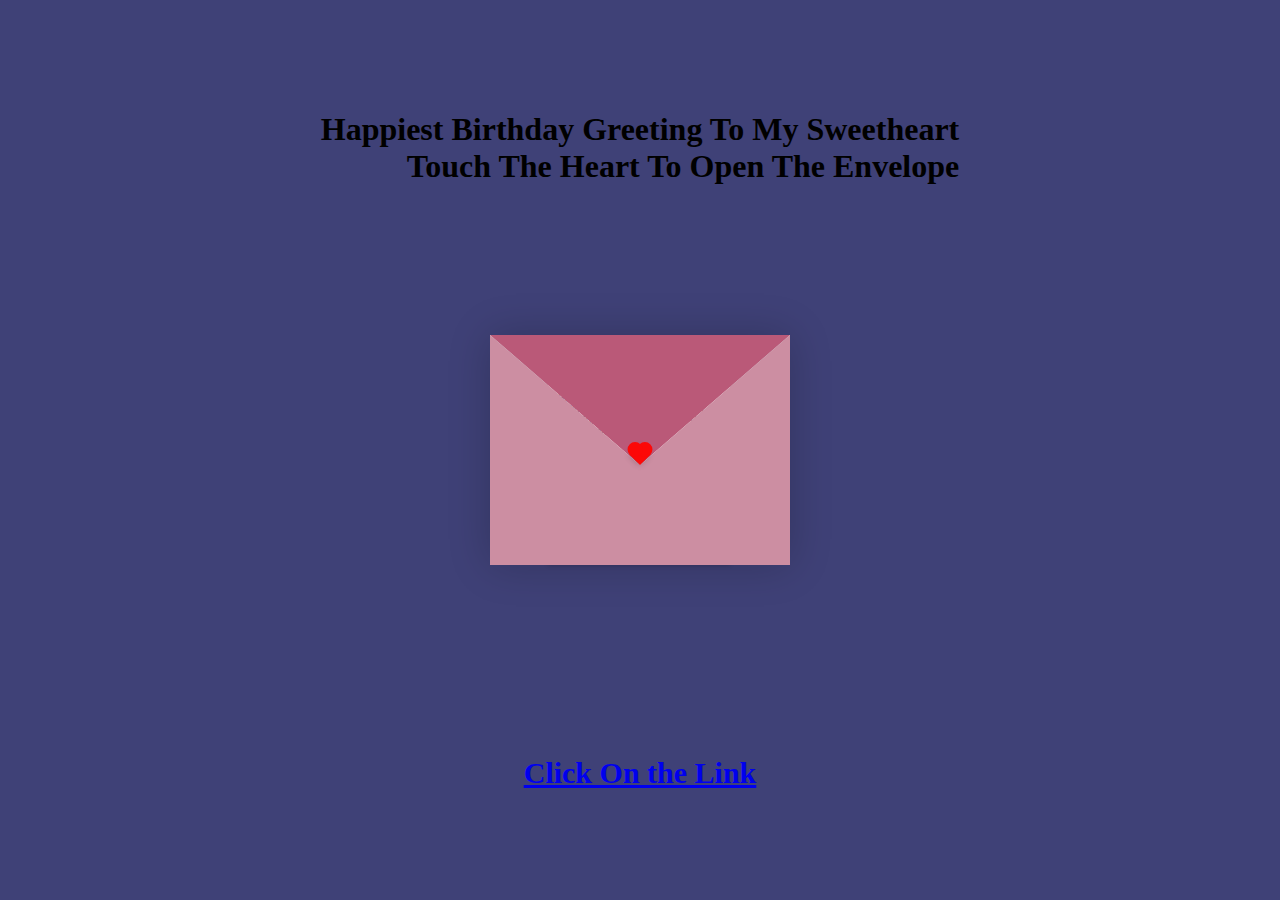
<file: index.html>
<!DOCTYPE html>
<html lang="en">
<head>
    <meta charset="UTF-8">
    <meta http-equiv="X-UA-Compatible" content="IE=edge">
    <meta name="viewport" content="width=device-width, initial-scale=1.0">
    <title>Happy Birthday Sidhu...</title>
    <link rel="stylesheet"  type="text/css" href="css\style.css"/>
</head>
<body>
    <div class="content">
        <p><h1>Happiest Birthday Greeting To My Sweetheart<br> Touch The Heart To Open The Envelope</h1>
            </p>
 </div> 
    <div class="container">
        <div class="envelope-wrapper">
            <div class="envelope">
                <div class="letter">
                    <div class="text">
                        <strong>Dear Sweatheart.</strong>
                        <p>
                            I Here To Wish You A Very happy Birthday My Dear Best Friend.
                            Follow The Below steps To Open This Funfilled Greeting.
                            Click The Below Link!!!.
                        </p>
                    </div>
                </div>
            </div>
            <div class="heart"></div>
        </div>
    </div>
     <div class="button">
      <a href="Bdayhover.html">  Click On the Link </a>
</div>
    <script>
        const envelope = document.querySelector('.envelope-wrapper');
        envelope.addEventListener('click', () => {
            envelope.classList.toggle('flap');
        });
    </script>
</body>
</html>
</file>
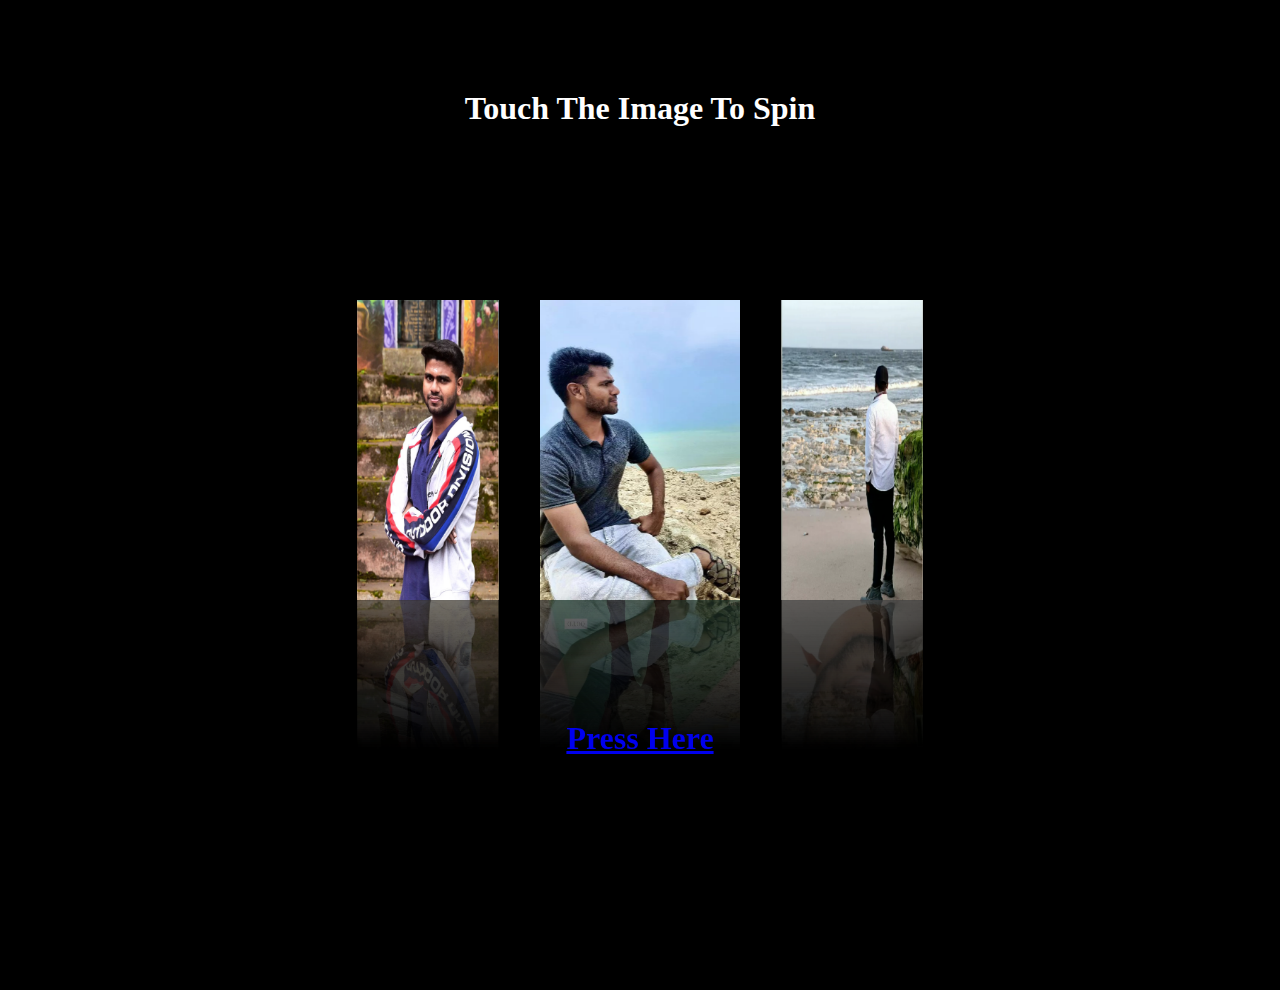
<file: 3d.html>
<!DOCTYPE html>
<html lang="en">
    <head>
        <meta charset="UTF-8" />
        <meta http-equiv="X-UA-Compatible" content="IE=edge" />
        <meta name="viewport" content="width=device-width, initial-scale=1.0" />
        <link rel="stylesheet"
        href="https://cdnjs.cloudflare.com/ajax/libs/font-awesome/6.4.0/css/all.min.css"/>
        <script src="https://code.jquery.com/jquery-3.7.0.min.js" integrity="sha256-2Pmvv0kuTBOenSvLm6bvfBSSHrUJ+3A7x6P5Ebd07/g=" crossorigin="anonymous"></script>
        <link rel="stylesheet" type="text/css" href="css\3d.css" /> 
        <title>3D hover</title>
    </head>
    <div class="text">
       <p> <h1>Touch The Image To Spin</h1> </p>
    </div>
   
    <body>
        <div class="box">
        <div style="--v: 1;"><img src= "img\Aug 15\1.png"></div>
        <div style="--v: 2;"><img src="img\Aug 15\2.png"></div>
        <div style="--v: 3;"><img src="img\Aug 15\3.jpg"></div>
        <div style="--v: 4;"><img src="img\Aug 15\4.png"></div>
        <div style="--v: 5;"><img src="img\Aug 15\5.png"></div>
        <div style="--v: 6;"><img src="img\Aug 15\6.png"></div>
        <div style="--v: 7;"><img src="img\Aug 15\7.png"></div>
        <div style="--v: 8;"><img src="img\Aug 15\8.png"></div>
        </div>
        <div class="texts">
            <a href="Bdayhover.html"> <h1>Press Here</h1></a>
         </div>
    </body>
    <script>
        $(document).ready(function(){
            $('.box div').click(function(){
                if($(this).hasClass('spin')){
                    $('.box div').removeClass('spin');
                }
                else{
                    $('.box div').removeClass('spin');
                    $(this).addClass('spin');
                }
            });
        });
    </script>
</html>
</file>
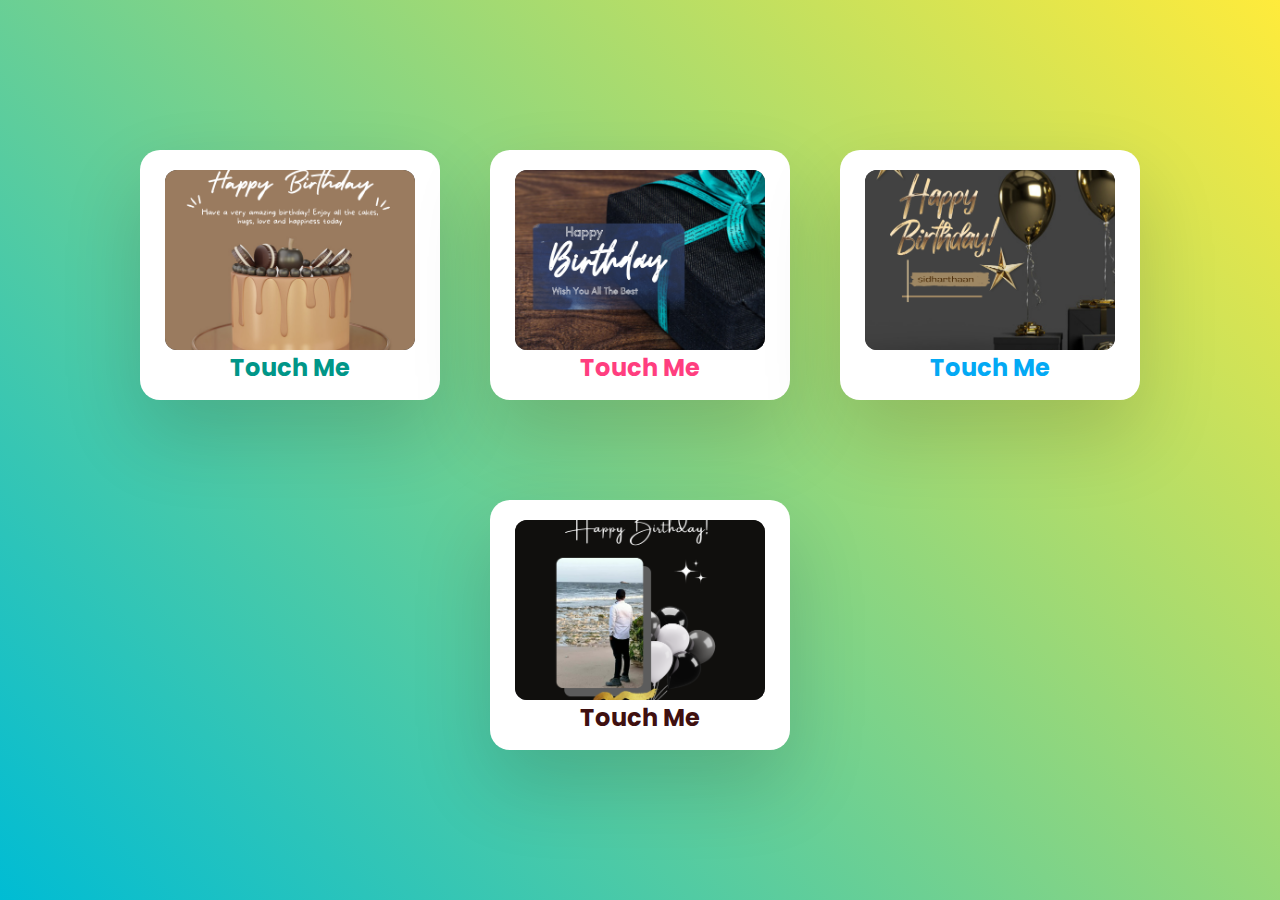
<file: Bdayhover.html>
<!DOCTYPE html>
<html>
<head> 
    <title>Birthday Hover</title>
    <link rel="stylesheet"
    href="https://cdnjs.cloudflare.com/ajax/libs/font-awesome/6.4.0/css/all.min.css"/>
    <link rel="stylesheet" type="text/css" href="css\hover.css">
</head>
<body>
    <div class="container">
        <div class="card" style="--clr:#009688;">
        <div class="imgBx">
            <img src="img\1.png">
        </div>
        <div class="content">
            <h2> Touch Me </h2>
            <p>On this special day, I want to wish you all the happiness, success, and joy that life has to offer. May this new year in your life be filled with incredible moments and memorable experiences.</p>
        <a href="newflip.html"> Open It!!!</a>
        </div>
        </div>
    <div class="card" style="--clr:#ff3e7f;">
        <div class="imgBx">
            <img src="img\2.png">
        </div>
        <div class="content">
            <h2> Touch Me  </h2>
            <p>Always remember to embrace each day with a positive attitude and an open heart.Your kindness and compassion make the world a better place 'N' I'm grateful to know you as my special.</p>
            <a href="3d.html"> Open It!!!</a>
        </div>
    </div>
    <div class="card" style="--clr:#03a9f4;">
        <div class="imgBx">
            <img src="img\3.png">
        </div>
        <div class="content">
            <h2> Touch Me</h2>
            <p>You have a unique and wonderful presence in this world, and I hope you never stop shining brightly. May your journey be filled with love, laughter, and the warmth of friends and family.
            </p>
            <a href="Flipbook.html"> Open It!!!</a>
        </div>
        </div>
        <div class="card" style="--clr: #3f1010;">
            <div class="imgBx">
                <img src="img\olive.png">
            </div>
            <div class="content">
                <h2> Touch Me  </h2>
                <p> May this birthday be the start of a new chapter, full of opportunities, blessings, and love. Have an amazing celebration and cherish every moment!    Happy Birthday, Sidharthan!</p>
                <a href="video.html"> Open It!!!</a>
            </div>
        </div>
    </div>
    
</body>
</html>
</file>
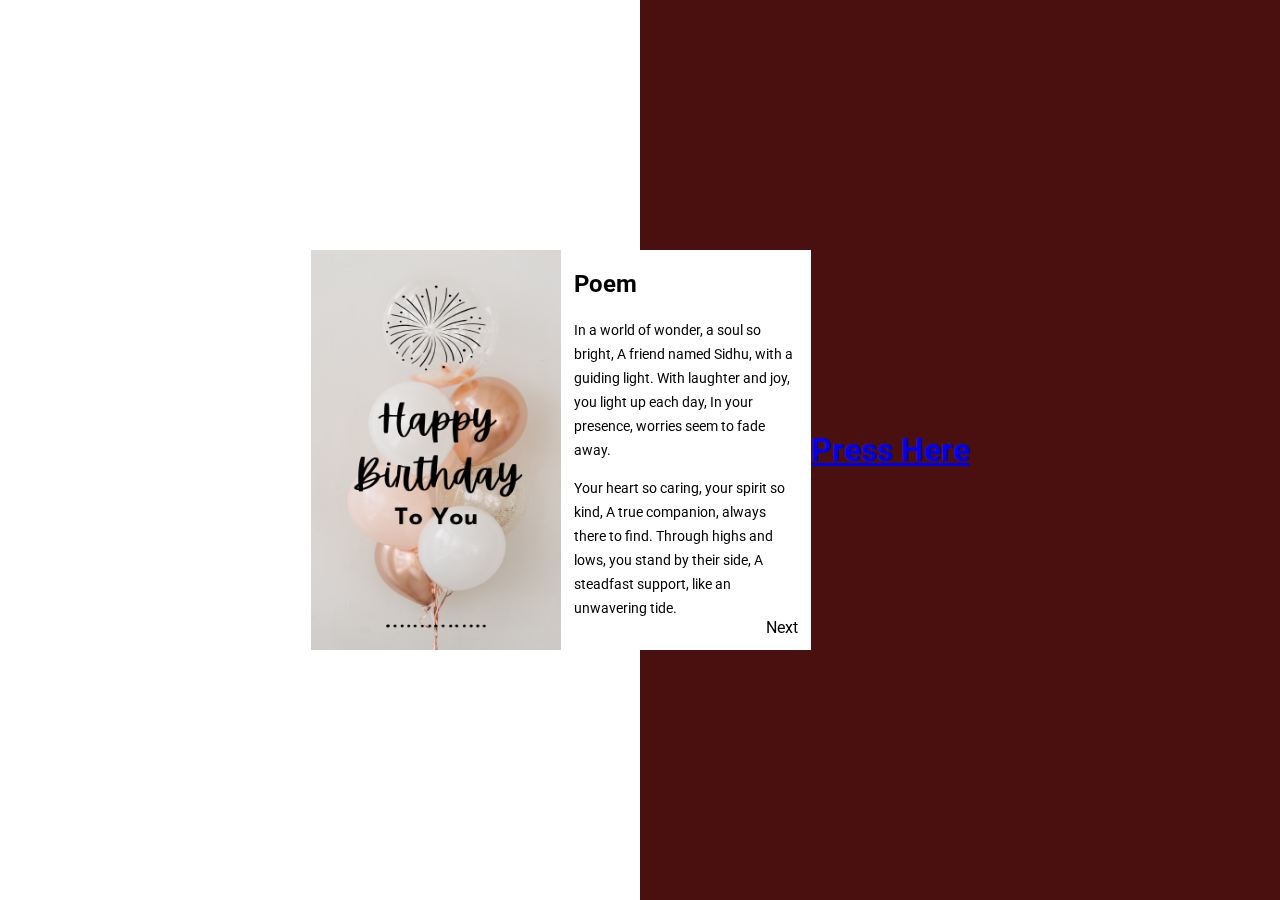
<file: Flipbook.html>
<!DOCTYPE html>
<html lang="en">
    <head>
        <meta charset="UTF-8" />
        <meta http-equiv="X-UA-Compatible" content="IE=edge" />
        <meta name="viewport" content="width=device-width, initial-scale=1.0" />
        <link rel="stylesheet" type="text/css" href="css\Flipbook.css" /> 
        <title>FlipBook</title>
    </head>
    <body>
        <div class="book">
            <input type="checkbox" id="c1">
            <input type="checkbox" id="c2">
            <input type="checkbox" id="c3">
            <div id="cover"><img src= "img\Cream.png"></div>
            <div class="flipbook">
                <div class="flip" id="p1">
                    <div class="back">
                        <img src= "img\Love Card.png">
                        <label class="back-btn" for="c1">Back</label>
                    </div>
                    
                    <div class="front">
                      
                             <h2> Poem </h2>
                            <p> In a world of wonder, a soul so bright,
                                A friend named Sidhu, with a guiding light.
                                With laughter and joy, you light up each day,
                                In your presence, worries seem to fade away.</p>
                            
                                <p> Your heart so caring, your spirit so kind,
                                A true companion, always there to find.
                                Through highs and lows, you stand by their side,
                                A steadfast support, like an unwavering tide.
                            </p>
                       
                        <label class="next-btn" for="c1">Next</label>
                    </div>
                </div>
                    <div class="flip" id="p2">
                        <div class="back">
                          
                            <img src= "img\wish.jpg">
                            
                            <label class="back-btn" for="c2" >Back</label>
                        </div>
                        
                        <div class="front">  
                            <h2>Continued...</h2>
                            <p>In every adventure, you lead the way,
                                With courage and strength, you never sway.
                                Your dreams take flight, like a soaring dove,
                                Inspiring others to find their own trove.</p>
                            
                                    <p> A gentle touch, a soulful handshake.
                                    In times of darkness, you bring the sun,
                                    A ray of hope, when the day is done.
                                    Your words, a balm, for hearts that ache,</p>
                            

                            <label class="next-btn" for ="c2">Next</label>
                        </div>
                    </div>
                        <div class="flip" id="p3">
                            <div class="back">
                                <img src= "img\thanku.png">
                               
                                <label class="back-btn" for="c3" >Back</label>
                            </div>
                            <div class="front">

                                <h2>Continued...</h2>
                                <p> With each passing year, you grow in grace,
                                    Leaving a trail of smiles in your embrace.
                                    May life's blessings, like stars, be bright,
                                    Guiding you through every day and night.</p>

                                
                                   <p>  So here's to you, dear Sidhu, on your special day,
                                    May happiness and love forever stay.
                                    May your journey be filled with laughter and glee,
                                    A life well-lived, happy birthday to thee!  
                                </p>
                                <label class="next-btn" for= "c3">Next</label>
                            </div>
                        </div>
        </div>
        </div>
        <div class="text">
           
            <a href="Bdayhover.html"><h1>Press Here</h1></a>
        </div>
    </body></html>
</file>
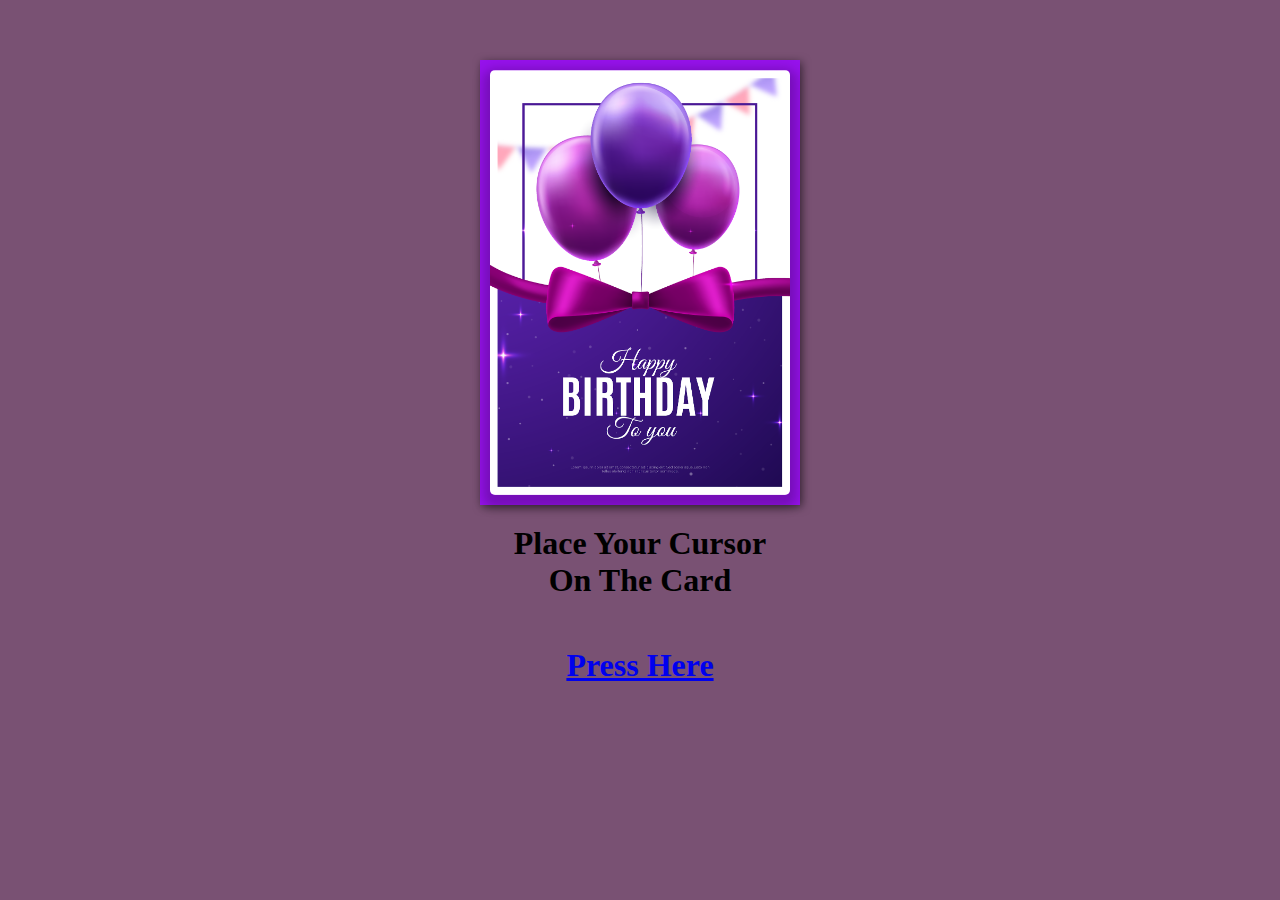
<file: newflip.html>
<!DOCTYPE html>
<html>
<head>
	<title>FlipCard</title>
	<style type="text/css">
	*{
		margin: 0;
		padding: 0;
	}
 body
{
	display:flex;
	align-items:center;
	justify-content:center;
    height: 100%;
    margin: 0;
    background-repeat: no-repeat;
    background-attachment: fixed;
	background: #795173;
}

.card {
	 position: relative;
	 width: 300px;
	 height: 425px;
	 border: 10px solid #9612eb;
	 margin: 60px auto 0 auto;
	 box-shadow: inset 10px 0px 15px 0px rgba(0, 0, 0, 0.1);
     background-image: linear-gradient(to bottom, rgba(255, 255, 255), rgba(255, 255, 255, 0.5));

	background-position: center; /* Center the image */
    background-repeat: no-repeat; /* Do not repeat the image */
    background-size: cover;
	background-color: #e6f0e6;
}
 .card .text-container {
	 width: 100%;
	 height: 100%;
	 margin: auto;
}
 .strikethrough {
	 text-decoration: line-through;
}
 .card .text-container #head {
	 font-family: 'Nobile', sans-serif;
	 font-size: 1.5em;
	 margin: 60px auto 60px auto;
}
 .card p {
	 font-size: 1.1em;
	 line-height: 1.4;
	 font-family: 'Nobile';
	 color: #331717;
	 font-style: italic;
	 text-align: center;
	 margin: 30px auto 0px auto;
}
 .card .front {
	 position: absolute;
	 width: 100%;
	 height: 100%;
	 margin: -10px 0px 0px -10px;
	 border: 10px solid #9612eb;
	 backface-visibility: hidden;
	 background-color: #9612eb;
	/* background-image: url($cover-image);
	 */
	 background-size: contain;
	 transform-style: preserve-3d;
	 transform-origin: 0% 50%;
	 transform: perspective(800px) rotateY(0deg);
	 transition: all 0.8s ease-in-out;
}
 .card:hover .front {
	 transform: perspective(800px) rotateY(-170deg);
	 background-color: #41718d;
}
 .card:hover .back {
	 transform: perspective(800px) rotateY(-170deg);
	 box-shadow: 7px 0px 5px 0px rgba(0, 0, 0, 0.3), inset 2px 0px 15px 0px rgba(0, 0, 0, 0.1);
	 background-color: #d2dcd2;
}
 .card .back {
	 position: absolute;
	 width: 100%;
	 height: 100%;
	 border: 10px solid #9612eb;
	 margin: -10px 0px 0px -10px;
	 backface-visibility: visible;
	 filter: drop-shadow(2px 2px 4px rgba(0, 0, 0, .5));
	 transform-style: preserve-3d;
	 transform-origin: 0% 50%;
	 transform: perspective(800px) rotateY(0deg);
	 transition: all 0.8s ease-in-out;
	 background-color: #e6f0e6;
	 box-shadow: 0px 0px 0px 0px rgba(0, 0, 0, 0.1);
}

.imgset
{
  position: relative;
  z-index: 1;
  margin-bottom: -215px;
}
.imgset img
{
    box-shadow: 0px 6px 11px 7px rgba(0, 0, 0, 0.22);
    border-radius: 5px;
}
.text{
	text-align: center;
	text-decoration: wavy;
	bottom: 0%;
	content : bold;
}
.background{
	background-image: url("C:\Users\Aishvarya Umashankar\Downloads\wp4844938.png");
	background-size: cover;
	background-repeat: no-repeat;
	height: 100pv;
}

	</style>
</head>
<body>

<body>
	<div class="background">

	</div>
<div class="card">
	<div class="back">
  <img src="img\2023.png" width="100%">
  </div>
  <div class="front">
    <div class="imgset">
         <img width="100%" src="img\cover.png">
       </div>
  </div>
  <div class="text-container">
  <img src= "img\front.png" width="100%">

 </div>
 <div class="text">
	<p><h1> Place Your Cursor On The Card</h1></p><br>
	<a href="Bdayhover.html"> <h1>Press Here</h1></a>
 </div>
</div>

 
</body>
</body>
</html>
</file>
